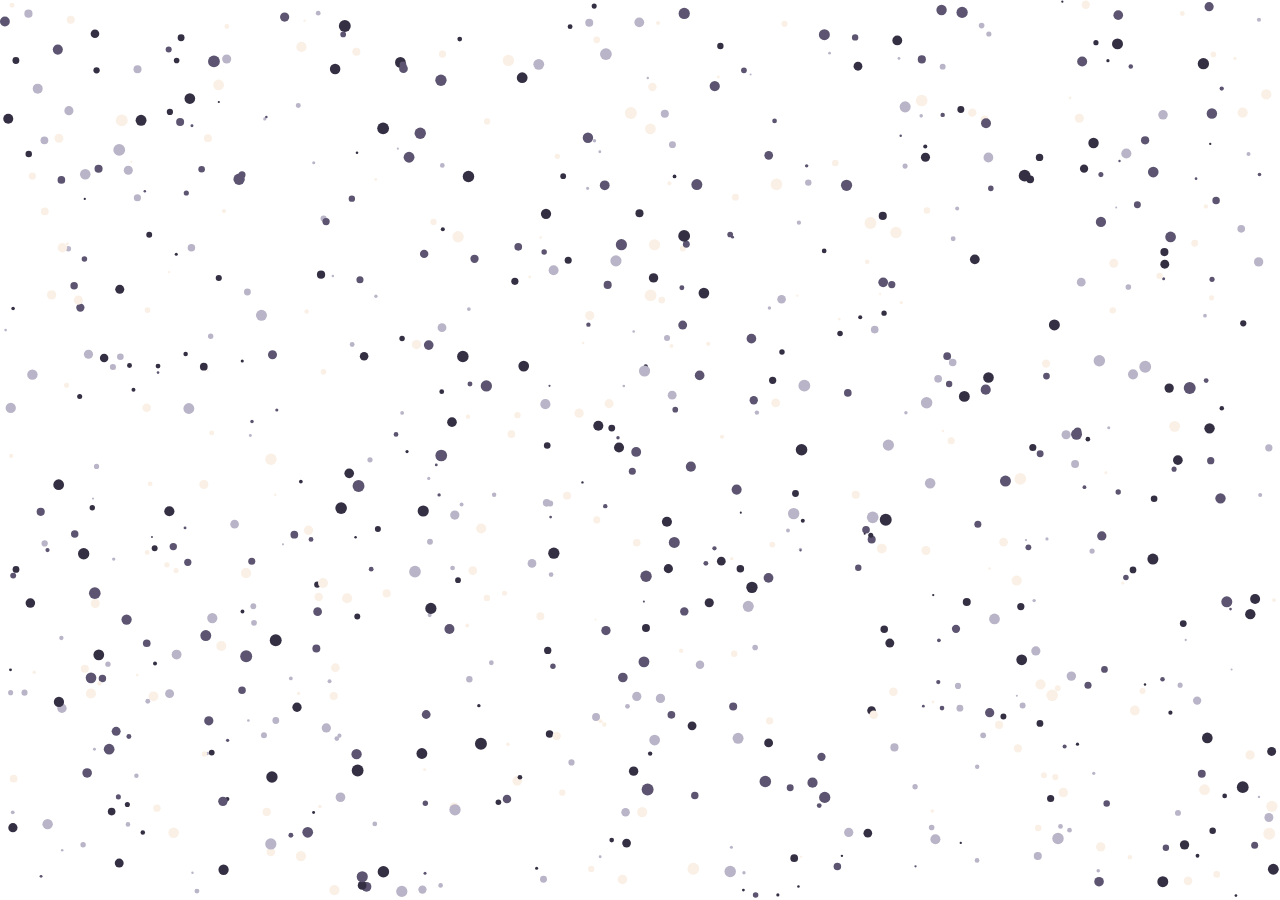
<file: Bounce/index.html>
<html lang="en">
  <head>
    <meta charset="UTF-8" />
    <meta name="viewport" content="width=device-width, initial-scale=1.0" />
    <title>canavs-1</title>
  </head>
  <style>
    body {
      margin: 0;
    }
  </style>
  <body>
    <canvas></canvas>
  </body>
  <script src="./bounce.js"></script>
</html>
</file>
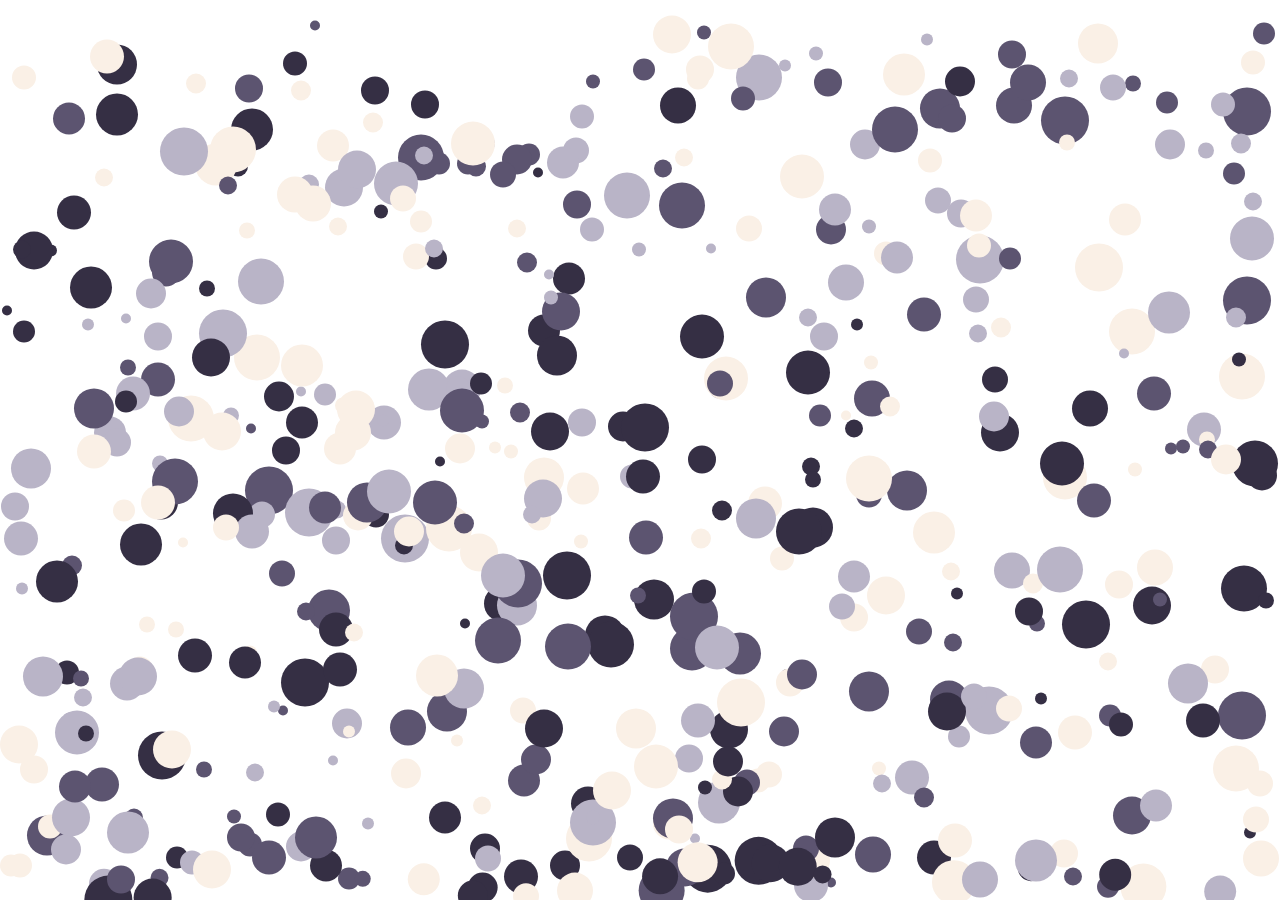
<file: Gravity/index.html>
<html lang="en">
  <head>
    <meta charset="UTF-8" />
    <meta name="viewport" content="width=device-width, initial-scale=1.0" />
    <title>Canvas Gravity</title>
  </head>
  <style>
    body {
      margin: 0;
    }
  </style>
  <body>
    <canvas></canvas>
  </body>
  <script src="./gravity.js"></script>
</html>
</file>
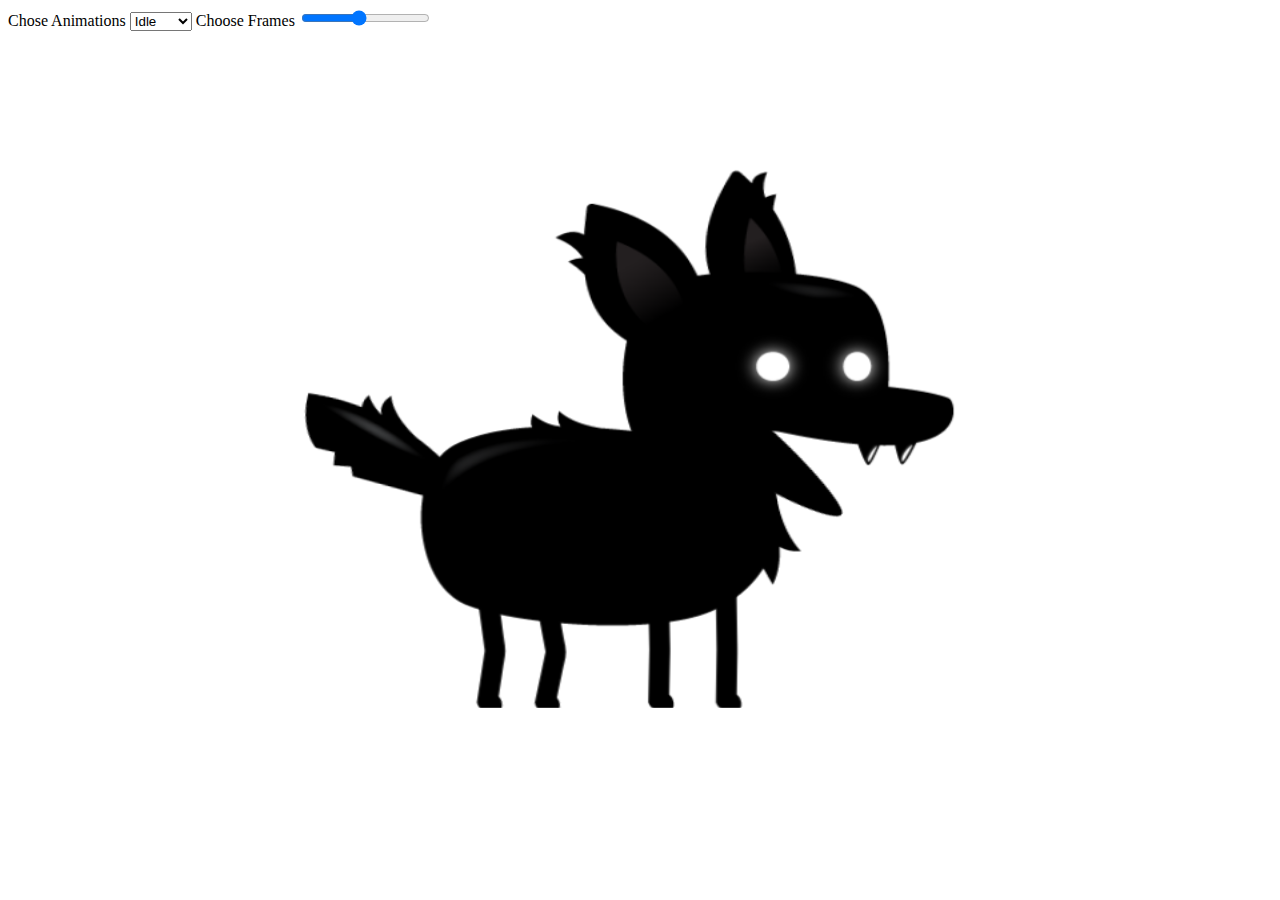
<file: Dog-Game/Animation/index.html>
<!DOCTYPE html>
<html lang="en">
  <head>
    <meta charset="UTF-8" />
    <meta name="viewport" content="width=device-width, initial-scale=1.0" />
    <link rel="stylesheet" href="style.css" />
    <title>animation</title>
  </head>
  <body>
    <div class="control">
      <label for="animations">
        Chose Animations
        <select name="animations" id="animations">
          <option value="idle">Idle</option>
          <option value="jump">Jump</option>
          <option value="fall">Fall</option>
          <option value="run">Run</option>
          <option value="dizy">Dizy</option>
          <option value="sit">Sit</option>
          <option value="roll">Roll</option>
          <option value="bite">Bite</option>
          <option value="ko">KO</option>
          <option value="getHit">Get-hit</option>
        </select>
      </label>
      <label for="frames"
        >Choose Frames
        <input type="range" min="1" max="10" value="5" id="frames" />
      </label>
    </div>
    <canvas id="canvas"></canvas>
  </body>
  <script src="animation.js"></script>
</html>
</file>
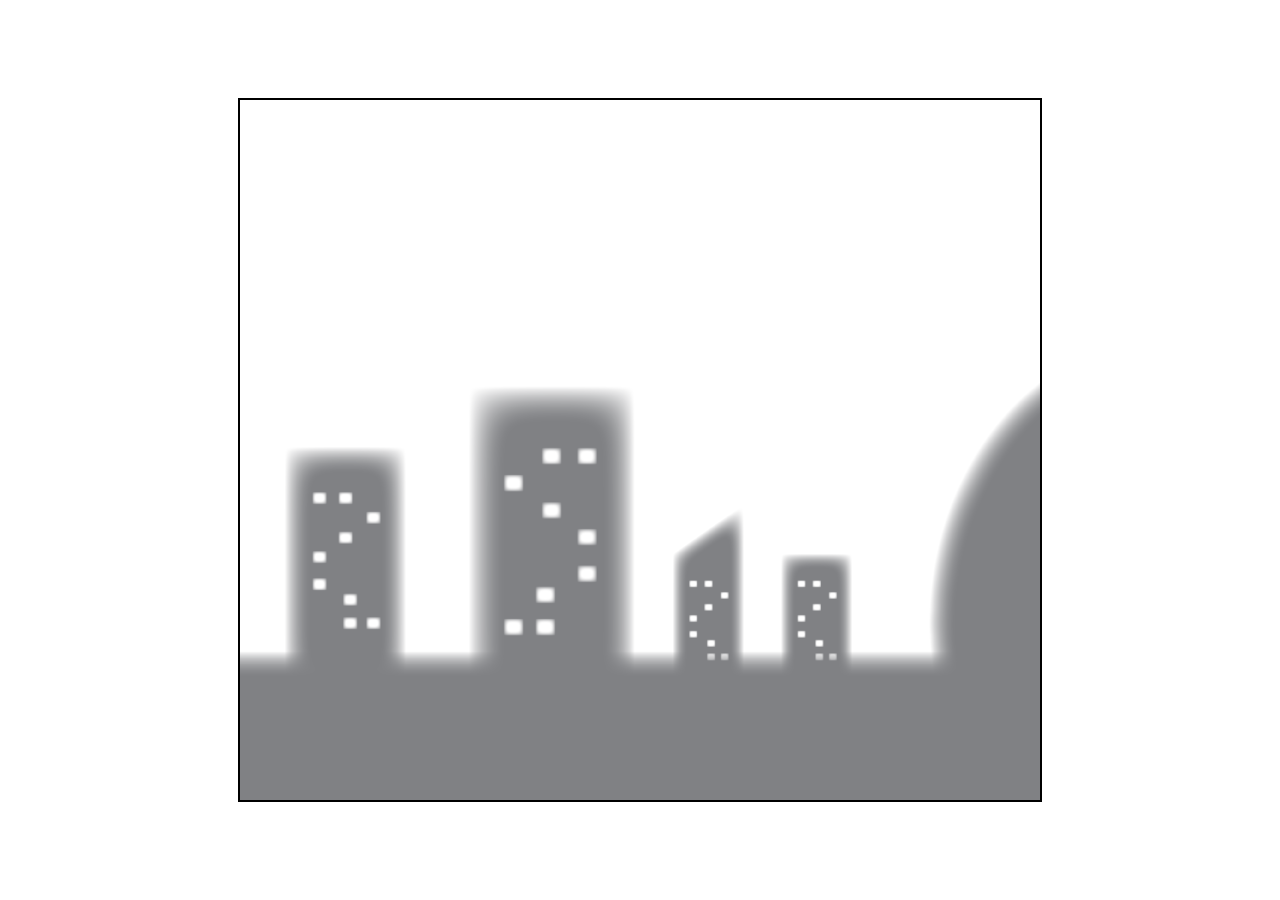
<file: Dog-Game/Background-parallax/index.html>
<!DOCTYPE html>
<html lang="en">
  <head>
    <meta charset="UTF-8" />
    <meta name="viewport" content="width=device-width, initial-scale=1.0" />
    <link rel="stylesheet" href="style.css" />
    <title>background-parallax</title>
  </head>
  <body>
    <canvas id="canvas"></canvas>
  </body>
  <script src="background-parallax.js"></script>
</html>
</file>
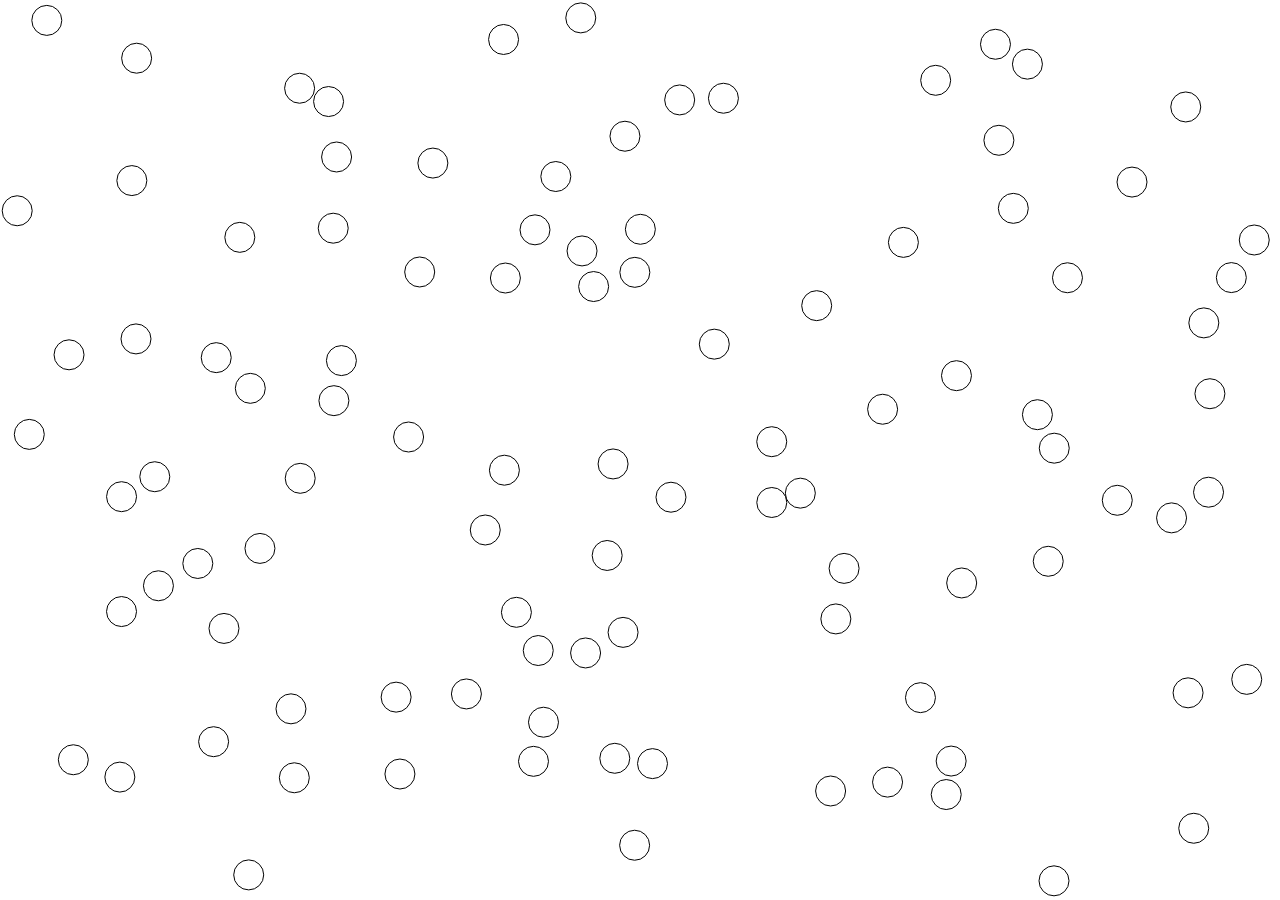
<file: MECHANICS/Collision/index.html>
<html lang="en">
  <head>
    <meta charset="UTF-8" />
    <meta name="viewport" content="width=device-width, initial-scale=1.0" />
    <title>Canvas Gravity</title>
  </head>
  <style>
    body {
      margin: 0;
    }
  </style>
  <body>
    <canvas></canvas>
  </body>
  <script src="./collision.js"></script>
</html>
</file>
<file: Dog-Game/Animation/style.css>
#canvas {
  position: absolute;
  border: black;
  width: 800px;
  height: 700px;
  top: 50%;
  left: 50%;
  transform: translate(-50%, -50%);
}
</file>
<file: Dog-Game/Background-parallax/style.css>
#canvas {
  position: absolute;
  border: solid black 2px;
  width: 800px;
  height: 700px;
  top: 50%;
  left: 50%;
  transform: translate(-50%, -50%);
}
</file>
